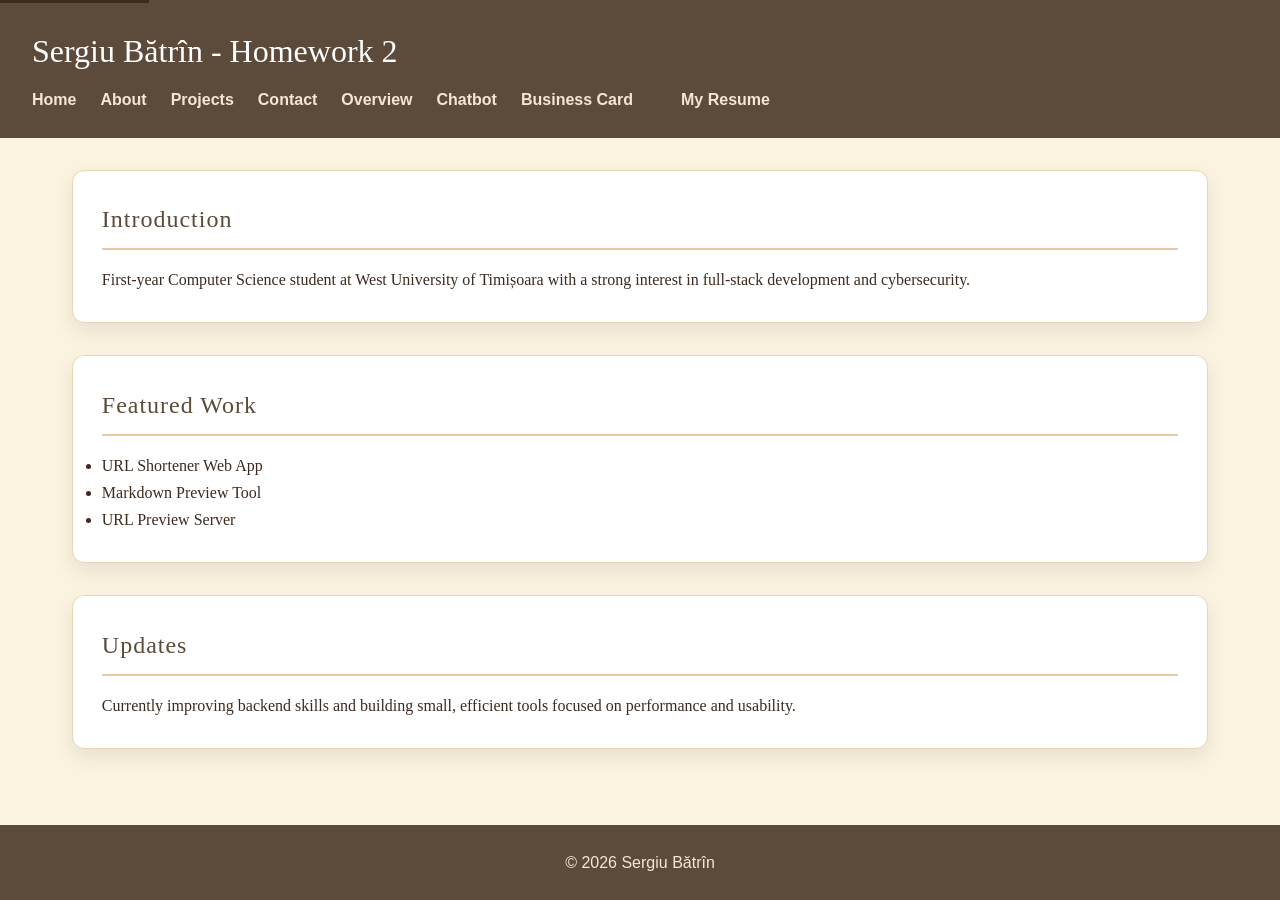
<file: index.html>
<!DOCTYPE html>
<html lang="en">
<head>
    <style>
    /* Internal CSS*/
    h2 {
        letter-spacing: 1px;
    }
</style>
    <meta charset="UTF-8">
    <meta name="viewport" content="width=device-width, initial-scale=1.0">
    <title>Sergiu Bătrîn - Portfolio</title>
    <link rel="stylesheet" href="style.css">
</head>
<body>

<a href="#main-content" class="skip-link">Skip to main content</a>

<header>
    <h1>Sergiu Bătrîn - Homework 2</h1>
    <nav>
        <ul>
            <li><a href="index.html">Home</a></li>
            <li><a href="about.html">About</a></li>
            <li><a href="projects.html">Projects</a></li>
            <li><a href="contact.html">Contact</a></li>
            <li><a href="overview.html">Overview</a></li>
            <li><a href="chatbot.html">Chatbot</a></li>
            <li><a href="card.html">Business Card</a><li>
            <li><a href="CV.pdf">My Resume</a></li>
        </ul>
    </nav>
</header>

<main id="main-content">

<section>
    <h2>Introduction</h2>
    <p>First-year Computer Science student at West University of Timișoara with a strong interest in full-stack development and cybersecurity.</p>
</section>

<section>
    <h2>Featured Work</h2>
    <ul>
        <li>URL Shortener Web App</li>
        <li>Markdown Preview Tool</li>
        <li>URL Preview Server</li>
    </ul>
</section>

<section>
    <h2>Updates</h2>
    <p>Currently improving backend skills and building small, efficient tools focused on performance and usability.</p>
</section>

</main>

<footer>
    <p>&copy; 2026 Sergiu Bătrîn</p>
</footer>

</body>
</html>
</file>
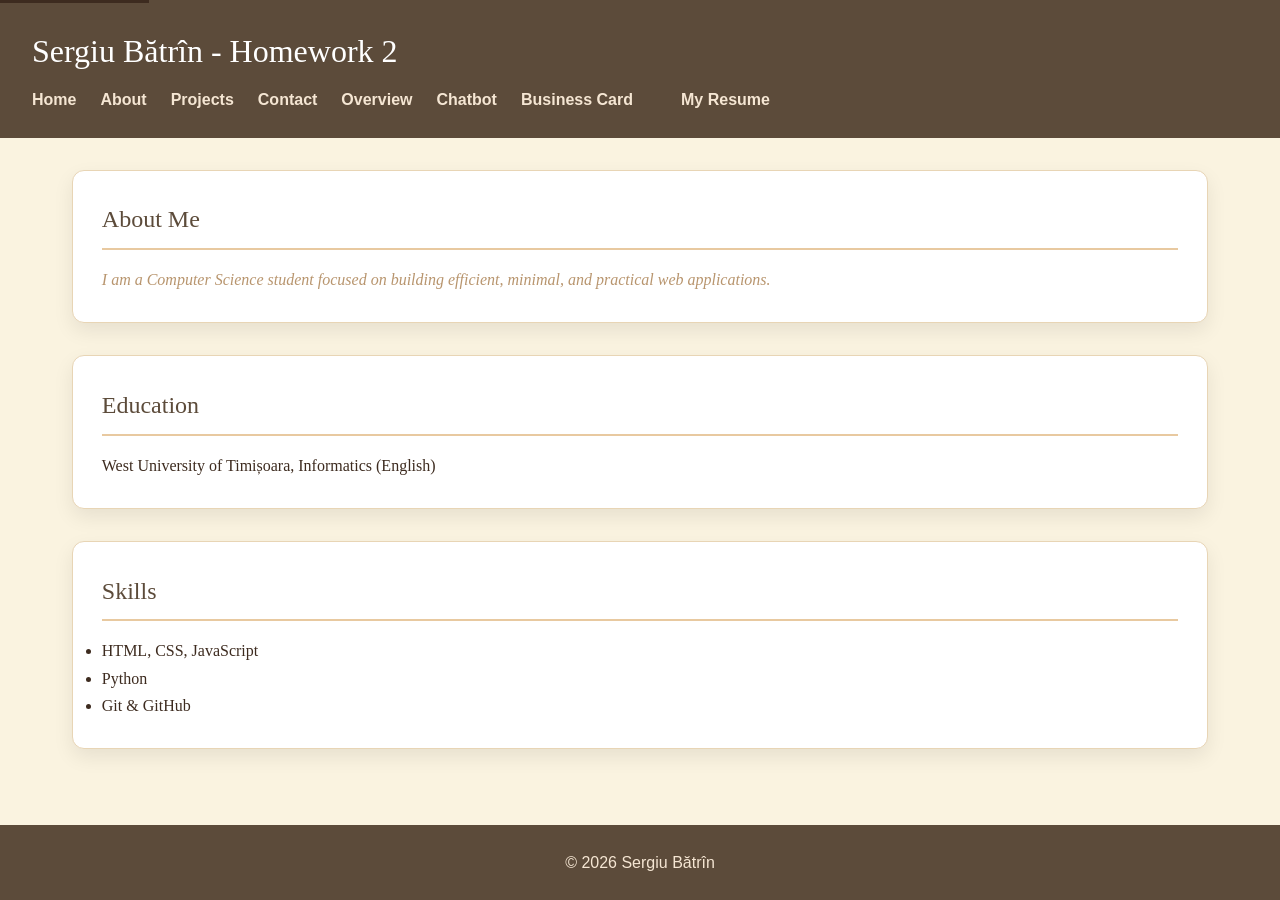
<file: about.html>
<!DOCTYPE html>
<html lang="en">
<head>
    <meta charset="UTF-8">
    <meta name="viewport" content="width=device-width, initial-scale=1.0">
    <title>About - Sergiu Bătrîn</title>
    <link rel="stylesheet" href="style.css">
</head>
<body>

<a href="#main-content" class="skip-link">Skip to main content</a>

<header>
    <h1>Sergiu Bătrîn - Homework 2</h1>
    <nav>
        <ul>
            <li><a href="index.html">Home</a></li>
            <li><a href="about.html">About</a></li>
            <li><a href="projects.html">Projects</a></li>
            <li><a href="contact.html">Contact</a></li>
            <li><a href="overview.html">Overview</a></li>
            <li><a href="chatbot.html">Chatbot</a></li>
            <li><a href="card.html">Business Card</a><li>
            <li><a href="CV.pdf">My Resume</a></li>
        </ul>
    </nav>
</header>

<main id="main-content">
<!-- Added inline styles-->
<section>
    <h2>About Me</h2>
    <p style="color: #b8956e; font-style: italic;">I am a Computer Science student focused on building efficient, minimal, and practical web applications.</p>
</section>

<section>
    <h2>Education</h2>
    <p>West University of Timișoara, Informatics (English)</p>
</section>

<section>
    <h2>Skills</h2>
    <ul>
        <li>HTML, CSS, JavaScript</li>
        <li>Python</li>
        <li>Git & GitHub</li>
    </ul>
</section>

</main>

<footer>
    <p>&copy; 2026 Sergiu Bătrîn</p>
</footer>

</body>
</html>
</file>
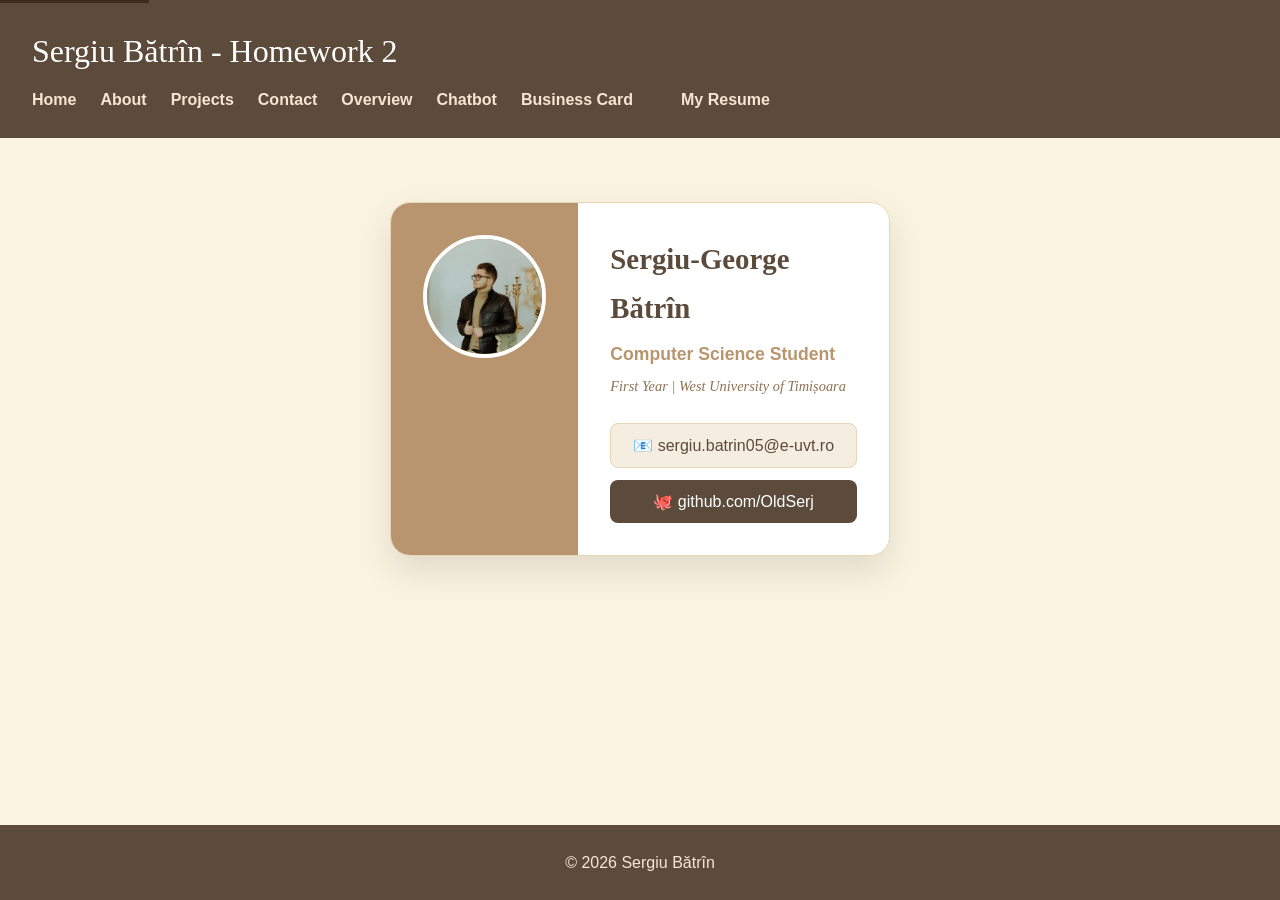
<file: card.html>
<!DOCTYPE html>
<html lang="en">
<head>
    <meta charset="UTF-8">
    <meta name="viewport" content="width=device-width, initial-scale=1.0">
    <title>Business Card - Sergiu Bătrîn</title>
    <link rel="stylesheet" href="style.css">
    <link rel="stylesheet" href="card.css">
</head>
<body>

<a href="#main-content" class="skip-link">Skip to main content</a>

<header>
    <h1>Sergiu Bătrîn - Homework 2</h1>
    <nav>
        <ul>
            <li><a href="index.html">Home</a></li>
            <li><a href="about.html">About</a></li>
            <li><a href="projects.html">Projects</a></li>
            <li><a href="contact.html">Contact</a></li>
            <li><a href="overview.html">Overview</a></li>
            <li><a href="chatbot.html">Chatbot</a></li>
            <li><a href="card.html">Business Card</a><li>
            <li><a href="CV.pdf">My Resume</a></li>
        </ul>
    </nav>
</header>

<main id="main-content">
    <div class="business-card">
        <div class="card-image">
            <img src="serj.jpg" alt="Sergiu Bătrîn profile photo">
        </div>
        <div class="card-content">
            <h2 id="name">Sergiu-George Bătrîn</h2>
            <p class="specialization">Computer Science Student</p>
            <p class="year">First Year | West University of Timișoara</p>
            <div class="card-links">
                <a href="mailto:sergiu.batrin05@e-uvt.ro" class="email-link">📧 sergiu.batrin05@e-uvt.ro</a>
                <a href="https://github.com/OldSerj" class="github-link">🐙 github.com/OldSerj</a>
            </div>
        </div>
    </div>
</main>

<footer>
    <p>&copy; 2026 Sergiu Bătrîn</p>
</footer>

</body>
</html>
</file>
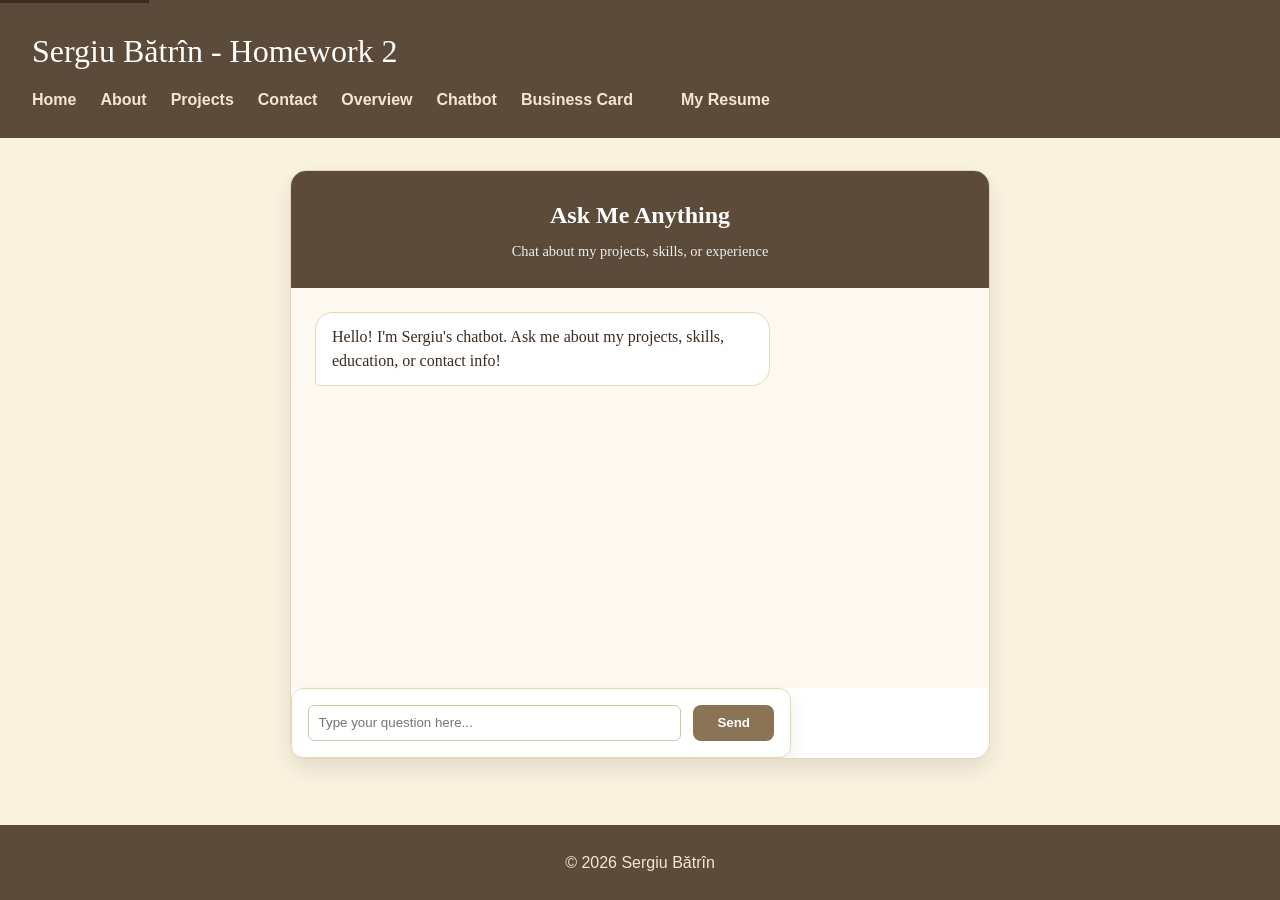
<file: chatbot.html>
<!DOCTYPE html>
<html lang="en">
<head>
    <meta charset="UTF-8">
    <meta name="viewport" content="width=device-width, initial-scale=1.0">
    <title>Chatbot - Sergiu Bătrîn</title>
    <link rel="stylesheet" href="style.css">
    <link rel="stylesheet" href="chatbot.css">
</head>
<body>

<a href="#main-content" class="skip-link">Skip to main content</a>

<header>
    <h1>Sergiu Bătrîn - Homework 2</h1>
    <nav>
        <ul>
            <li><a href="index.html">Home</a></li>
            <li><a href="about.html">About</a></li>
            <li><a href="projects.html">Projects</a></li>
            <li><a href="contact.html">Contact</a></li>
            <li><a href="overview.html">Overview</a></li>
            <li><a href="chatbot.html">Chatbot</a></li>
            <li><a href="card.html">Business Card</a><li>
            <li><a href="CV.pdf">My Resume</a></li>
        </ul>
    </nav>
</header>

<main id="main-content">
    <div class="chatbot-container">
        <div class="chat-header">
            <h2>Ask Me Anything</h2>
            <p>Chat about my projects, skills, or experience</p>
        </div>
        
        <div class="chat-messages" id="chatMessages">
            <div class="message bot">
                <div class="message-content">
                    Hello! I'm Sergiu's chatbot. Ask me about my projects, skills, education, or contact info!
                </div>
            </div>
        </div>
        
        <form id="chatForm" class="chat-form">
            <input type="text" id="userInput" placeholder="Type your question here..." required>
            <button type="submit">Send</button>
        </form>
    </div>
</main>

<footer>
    <p>&copy; 2026 Sergiu Bătrîn</p>
</footer>

<script src="chatbot.js"></script>
</body>
</html>
</file>
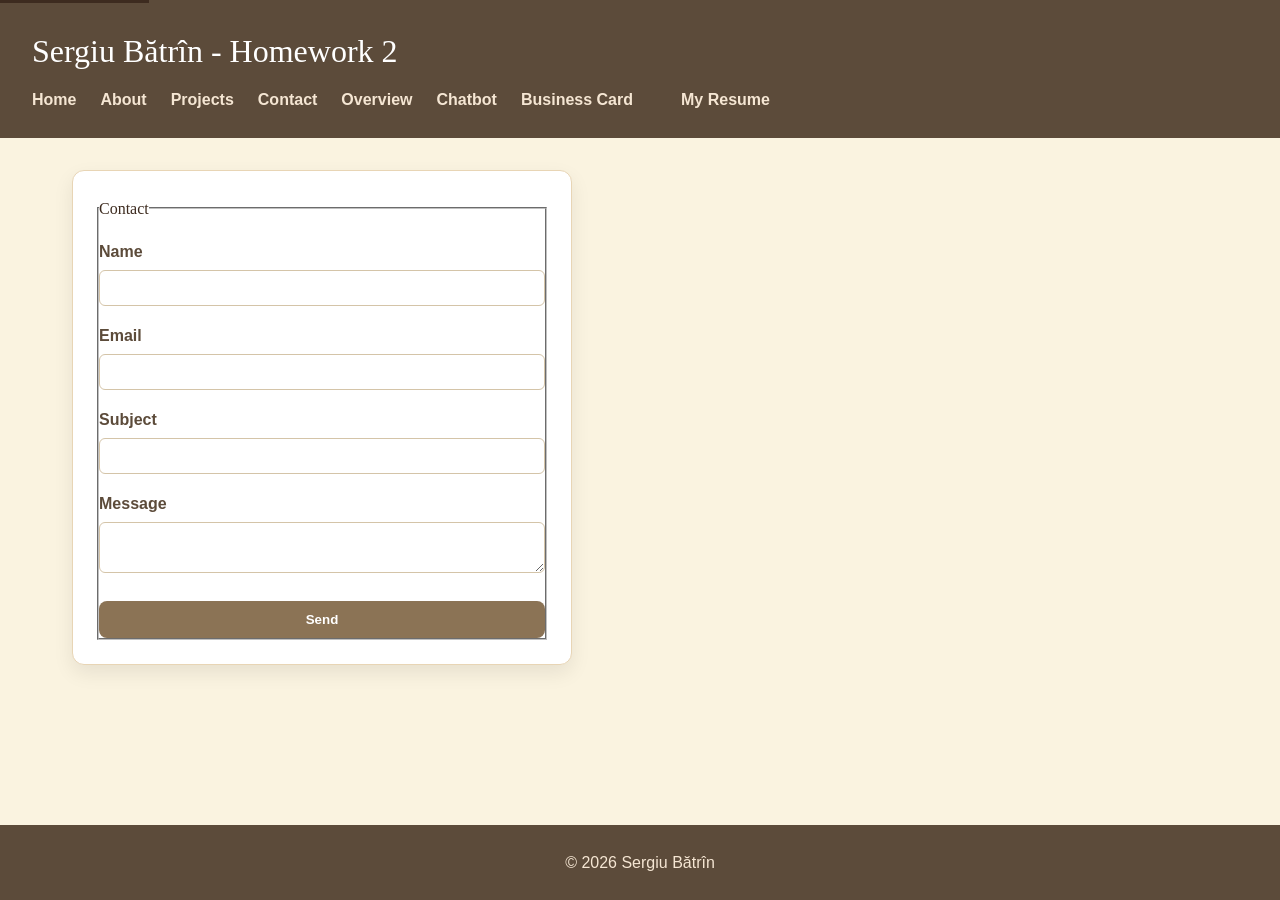
<file: contact.html>
<!DOCTYPE html>
<html lang="en">
<head>
    <meta charset="UTF-8">
    <meta name="viewport" content="width=device-width, initial-scale=1.0">
    <title>Contact - Sergiu Bătrîn</title>
    <link rel="stylesheet" href="style.css">
</head>
<body>

<a href="#main-content" class="skip-link">Skip to main content</a>

<header>
    <h1>Sergiu Bătrîn - Homework 2</h1>
    <nav>
        <ul>
            <li><a href="index.html">Home</a></li>
            <li><a href="about.html">About</a></li>
            <li><a href="projects.html">Projects</a></li>
            <li><a href="contact.html">Contact</a></li>
            <li><a href="overview.html">Overview</a></li>
            <li><a href="chatbot.html">Chatbot</a></li>
            <li><a href="card.html">Business Card</a><li>
            <li><a href="CV.pdf">My Resume</a></li>
        </ul>
    </nav>
</header>

<main id="main-content">

<form>
    <fieldset>
        <legend>Contact</legend>

        <label for="name">Name</label>
        <input type="text" id="name" name="name" required>

        <label for="email">Email</label>
        <input type="email" id="email" name="email" required>

        <label for="subject">Subject</label>
        <input type="text" id="subject" name="subject" required>

        <label for="message">Message</label>
        <textarea id="message" name="message" required></textarea>

        <button type="submit">Send</button>
    </fieldset>
</form>

</main>

<footer>
    <p>&copy; 2026 Sergiu Bătrîn</p>
</footer>

</body>
</html>
</file>
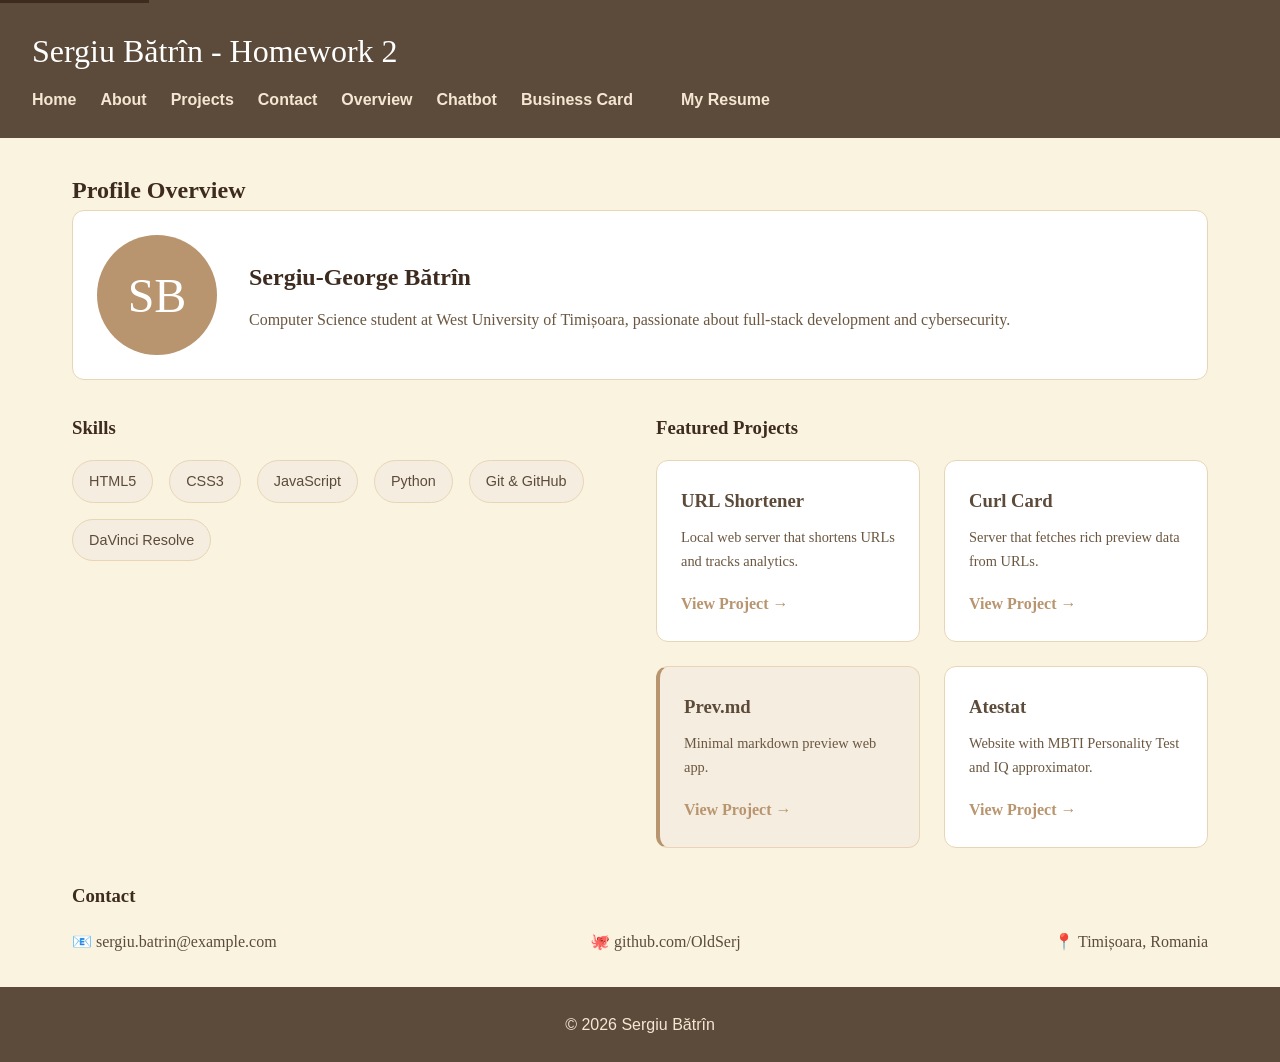
<file: overview.html>
<!DOCTYPE html>
<html lang="en">
<head>
    <meta charset="UTF-8">
    <meta name="viewport" content="width=device-width, initial-scale=1.0">
    <title>Overview - Sergiu Bătrîn</title>
    <link rel="stylesheet" href="style.css">
    <style>
        /* Internal CSS for overview page only */
        .overview-grid {
            display: grid;
            grid-template-columns: 1fr;
            gap: 2rem;
        }
        
        /* Profile header using Flexbox */
        .profile-header {
            display: flex;
            align-items: center;
            gap: 2rem;
            flex-wrap: wrap;
            background: white;
            padding: 1.5rem;
            border-radius: 12px;
            border: 1px solid #e8d5b5;
        }
        
        .profile-avatar {
            width: 120px;
            height: 120px;
            background: #b8956e;
            border-radius: 50%;
            display: flex;
            align-items: center;
            justify-content: center;
            color: white;
            font-size: 3rem;
        }
        
        .profile-info h2 {
            margin-bottom: 0.5rem;
        }
        
        .profile-info p {
            color: #6b5740;
        }
        
        /* Skills section - Flexbox */
        .skills-container {
            display: flex;
            flex-wrap: wrap;
            gap: 1rem;
            margin-top: 1rem;
        }
        
        .skill-tag {
            background: #f5ede0;
            padding: 0.5rem 1rem;
            border-radius: 25px;
            color: #5c4b3a;
            font-family: Arial, sans-serif;
            font-size: 0.9rem;
            border: 1px solid #e8d5b5;
        }
        
        /* Projects section - Cards grid */
        .cards-grid {
            display: grid;
            grid-template-columns: repeat(auto-fit, minmax(250px, 1fr));
            gap: 1.5rem;
            margin-top: 1rem;
        }
        
        .project-card {
            background: white;
            border-radius: 12px;
            padding: 1.5rem;
            border: 1px solid #e8d5b5;
            transition: transform 0.3s, box-shadow 0.3s;
        }
        
        .project-card:hover {
            transform: translateY(-5px);
            box-shadow: 0 10px 25px rgba(0,0,0,0.1);
        }
        
        /* Different styling for the third card (demonstrates one card styled differently) */
        .project-card:nth-child(3) {
            background: #f5ede0;
            border-left: 4px solid #b8956e;
        }
        
        .project-card h3 {
            color: #5c4b3a;
            margin-bottom: 0.5rem;
        }
        
        .project-card p {
            color: #6b5740;
            font-size: 0.9rem;
        }
        
        .project-card .card-link {
            display: inline-block;
            margin-top: 1rem;
            color: #b8956e;
            text-decoration: none;
            font-weight: 600;
        }
        
        /* Contact section - Flexbox */
        .contact-info {
            display: flex;
            flex-wrap: wrap;
            gap: 1.5rem;
            margin-top: 1rem;
            justify-content: space-between;
        }
        
        .contact-item {
            display: flex;
            align-items: center;
            gap: 0.5rem;
            color: #5c4b3a;
        }
        
        /* Media query for larger screens */
        @media (min-width: 768px) {
            .overview-grid {
                grid-template-columns: 1fr 1fr;
                grid-template-areas: 
                    "profile profile"
                    "skills projects"
                    "contact contact";
            }
            
            .profile-header {
                grid-area: profile;
            }
            
            .skills-section {
                grid-area: skills;
            }
            
            .projects-section {
                grid-area: projects;
            }
            
            .contact-section {
                grid-area: contact;
            }
        }
    </style>
</head>
<body>

<a href="#main-content" class="skip-link">Skip to main content</a>

<header>
    <h1>Sergiu Bătrîn - Homework 2</h1>
    <nav>
        <ul>
            <li><a href="index.html">Home</a></li>
            <li><a href="about.html">About</a></li>
            <li><a href="projects.html">Projects</a></li>
            <li><a href="contact.html">Contact</a></li>
            <li><a href="overview.html">Overview</a></li>
            <li><a href="chatbot.html">Chatbot</a></li>
            <li><a href="card.html">Business Card</a><li>
            <li><a href="CV.pdf">My Resume</a></li>
        </ul>
    </nav>
</header>

<main id="main-content">
    <h2>Profile Overview</h2>
    
    <div class="overview-grid">
        <!-- Profile Section - uses Flexbox -->
        <div class="profile-header">
            <div class="profile-avatar">SB</div>
            <div class="profile-info">
                <h2>Sergiu-George Bătrîn</h2>
                <p>Computer Science student at West University of Timișoara, passionate about full-stack development and cybersecurity.</p>
            </div>
        </div>
        
        <!-- Skills Section - uses Flexbox -->
        <div class="skills-section">
            <h3>Skills</h3>
            <div class="skills-container">
                <span class="skill-tag">HTML5</span>
                <span class="skill-tag">CSS3</span>
                <span class="skill-tag">JavaScript</span>
                <span class="skill-tag">Python</span>
                <span class="skill-tag">Git & GitHub</span>
                <span class="skill-tag">DaVinci Resolve</span>
            </div>
        </div>
        
        <!-- Projects Section - Card grid with 4+ cards -->
        <div class="projects-section">
            <h3>Featured Projects</h3>
            <div class="cards-grid">
                <div class="project-card">
                    <h3>URL Shortener</h3>
                    <p>Local web server that shortens URLs and tracks analytics.</p>
                    <a href="#" class="card-link">View Project →</a>
                </div>
                <div class="project-card">
                    <h3>Curl Card</h3>
                    <p>Server that fetches rich preview data from URLs.</p>
                    <a href="#" class="card-link">View Project →</a>
                </div>
                <div class="project-card">
                    <h3>Prev.md</h3>
                    <p>Minimal markdown preview web app.</p>
                    <a href="#" class="card-link">View Project →</a>
                </div>
                <div class="project-card">
                    <h3>Atestat</h3>
                    <p>Website with MBTI Personality Test and IQ approximator.</p>
                    <a href="#" class="card-link">View Project →</a>
                </div>
            </div>
        </div>
        
        <!-- Contact Section - uses Flexbox -->
        <div class="contact-section">
            <h3>Contact</h3>
            <div class="contact-info">
                <div class="contact-item">📧 sergiu.batrin@example.com</div>
                <div class="contact-item">🐙 github.com/OldSerj</div>
                <div class="contact-item">📍 Timișoara, Romania</div>
            </div>
        </div>
    </div>
</main>

<footer>
    <p>&copy; 2026 Sergiu Bătrîn</p>
</footer>

</body>
</html>
</file>
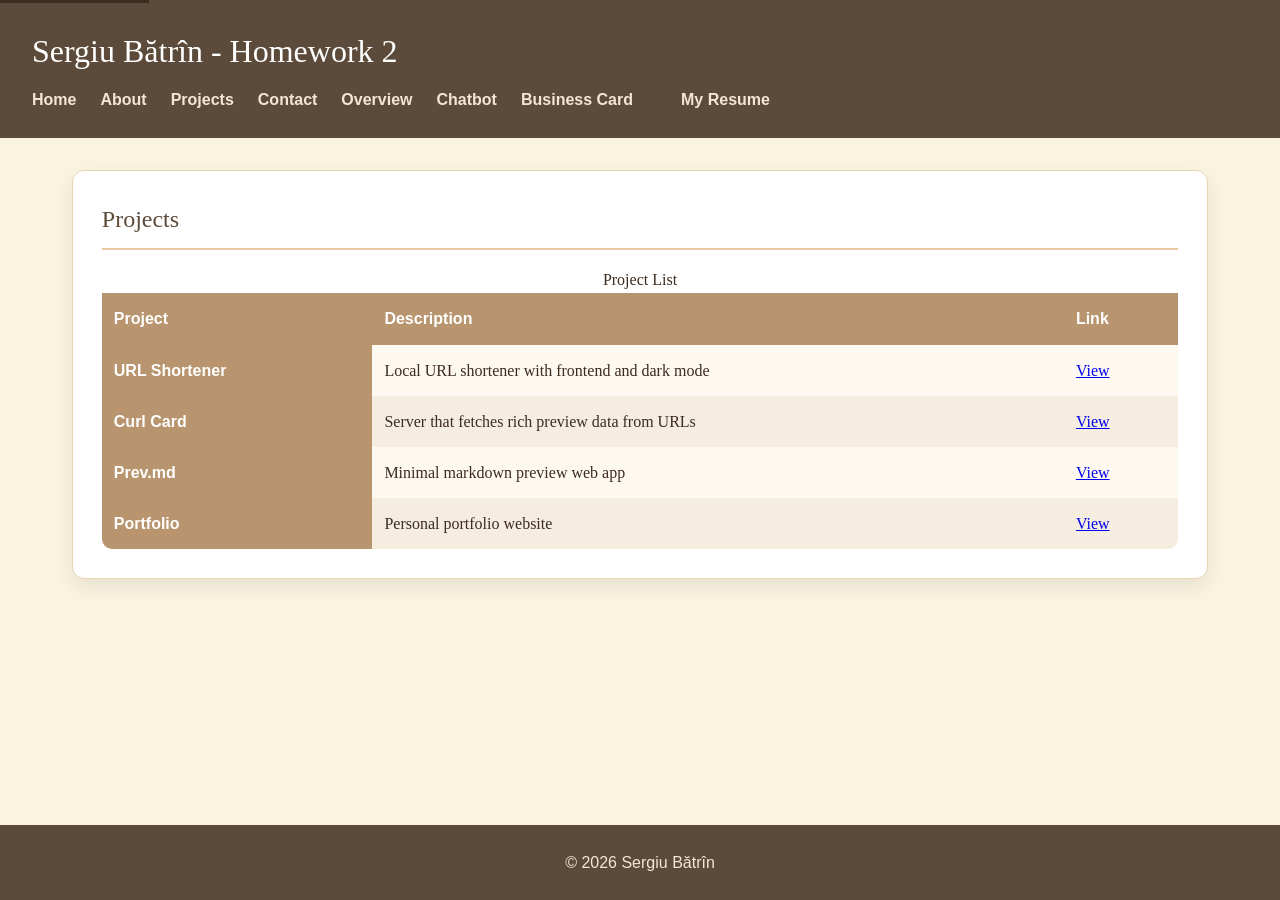
<file: projects.html>
<!DOCTYPE html>
<html lang="en">
<head>
    <meta charset="UTF-8">
    <meta name="viewport" content="width=device-width, initial-scale=1.0">
    <title>Projects - Sergiu Bătrîn</title>
    <link rel="stylesheet" href="style.css">
</head>
<body>

<a href="#main-content" class="skip-link">Skip to main content</a>

<header>
    <h1>Sergiu Bătrîn - Homework 2</h1>
    <nav>
        <ul>
            <li><a href="index.html">Home</a></li>
            <li><a href="about.html">About</a></li>
            <li><a href="projects.html">Projects</a></li>
            <li><a href="contact.html">Contact</a></li>
            <li><a href="overview.html">Overview</a></li>
            <li><a href="chatbot.html">Chatbot</a></li>
            <li><a href="card.html">Business Card</a><li>
            <li><a href="CV.pdf">My Resume</a></li>
        </ul>
    </nav>
</header>

<main id="main-content">

<section>
    <h2>Projects</h2>

    <table>
        <caption>Project List</caption>
        <thead>
            <tr>
                <th scope="col">Project</th>
                <th scope="col">Description</th>
                <th scope="col">Link</th>
            </tr>
        </thead>
        <tbody>
            <tr>
                <th scope="row">URL Shortener</th>
                <td>Local URL shortener with frontend and dark mode</td>
                <td><a href="https://github.com/OldSerj/URL_fr_shrt">View</a></td>
            </tr>
            <tr>
                <th scope="row">Curl Card</th>
                <td>Server that fetches rich preview data from URLs</td>
                <td><a href="https://github.com/OldSerj/Curl_Card">View</a></td>
            </tr>
            <tr>
                <th scope="row">Prev.md</th>
                <td>Minimal markdown preview web app</td>
                <td><a href="https://github.com/OldSerj/Prev_dot_md">View</a></td>
            </tr>
            <tr>
                <th scope="row">Portfolio</th>
                <td>Personal portfolio website</td>
                <td><a href="https://oldserj.github.io/Sergiu-Batrin-Portfolio/">View</a></td>
            </tr>
        </tbody>
    </table>

</section>

</main>

<footer>
    <p>&copy; 2026 Sergiu Bătrîn</p>
</footer>

</body>
</html>
</file>
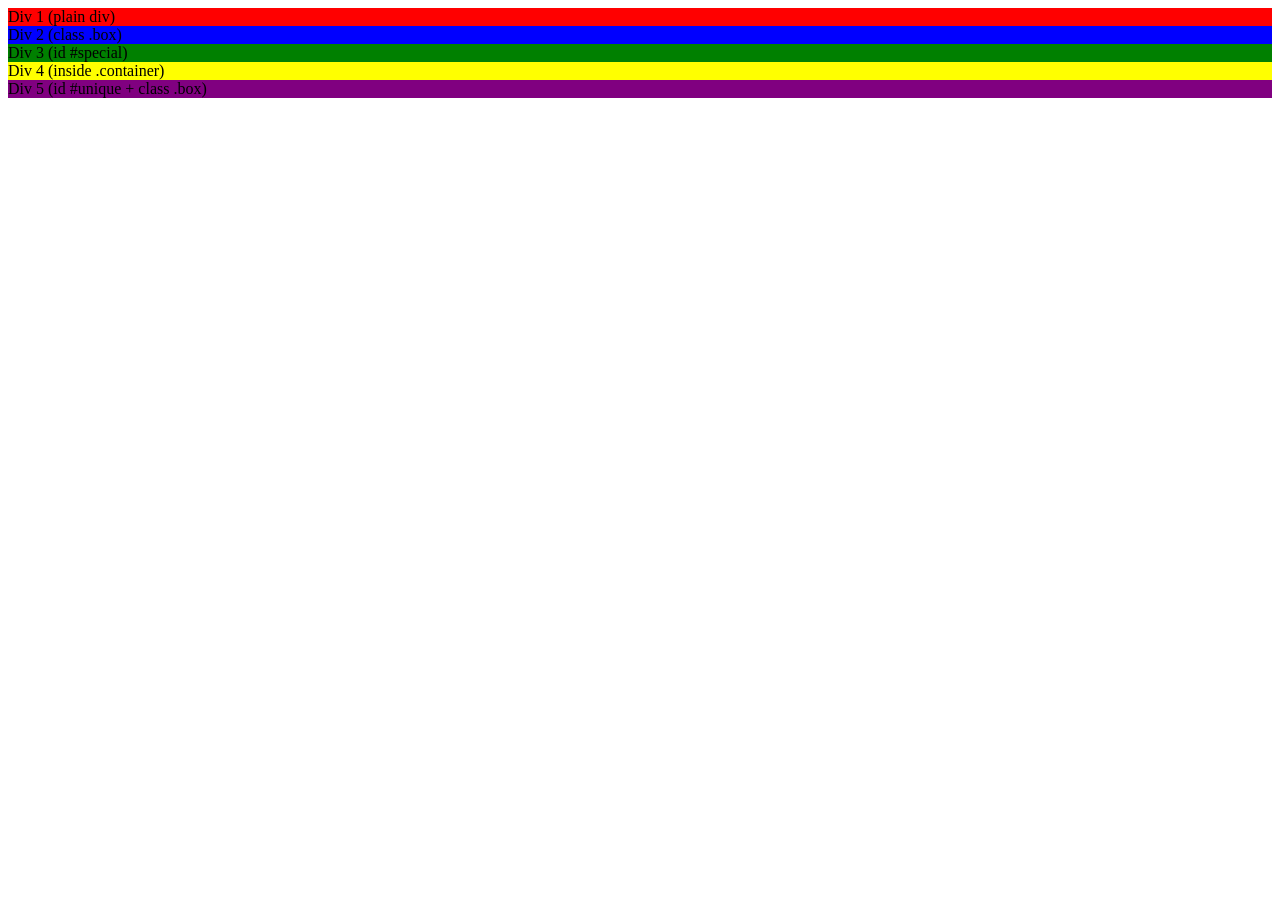
<file: specificity.html>
<!DOCTYPE html>
<html lang="en">
<head>
    <meta charset="UTF-8">
    <meta name="viewport" content="width=device-width, initial-scale=1.0">
    <title>CSS Specificity Game</title>
    <style>
        div {
            background-color: red;
        }

        .box {
            background-color: blue;
        }

        div#special {
            background-color: green;
        }

        .container div {
            background-color: yellow;
        }

        /* Rule 5 */
        #unique.box {
            background-color: purple;
        }
    </style>
</head>
<body>
    <div>Div 1 (plain div)</div>
    <div class="box">Div 2 (class .box)</div>
    <div id="special">Div 3 (id #special)</div>
    <div class="container">
        <div>Div 4 (inside .container)</div>
    </div>
    <div id="unique" class="box">Div 5 (id #unique + class .box)</div>
</body>
</html>
</file>
<file: style.css>
* {
    margin: 0;
    padding: 0;
    box-sizing: border-box;
}

html, body {
    height: 100%;
}

body {
    font-family: 'Georgia', 'Times New Roman', serif;
    line-height: 1.7;
    background: #faf3e0;
    color: #3d2b1f;
    display: flex;
    flex-direction: column;
}

/* Layout fix */
main {
    flex: 1;
    padding: 2rem;
    max-width: 1200px;
    margin: 0 auto;
    width: 100%;
}

/* Header */
header {
    background: #5c4b3a;
    color: white;
    padding: 1.5rem 2rem;
}

header h1 {
    margin-bottom: 0.5rem;
    font-family: 'Georgia', 'Times New Roman', serif;
    font-weight: normal;
}

/* Navigation */
nav ul {
    display: flex;
    gap: 1.5rem;
    list-style: none;
}

nav a {
    color: #f5e6d3;
    text-decoration: none;
    font-weight: 600;
    transition: 0.3s;
    font-family: Arial, sans-serif;
}

nav a:hover {
    color: #e8c9a0;
}

/* Sections */
section {
    margin-bottom: 2rem;
    background: #ffffff;
    padding: 1.8rem;
    border-radius: 12px;
    box-shadow: 0 8px 20px rgba(0,0,0,0.08);
    border: 1px solid #e8d5b5;
}

section h2 {
    color: #5c4b3a;
    border-bottom: 2px solid #e8c9a0;
    padding-bottom: 0.5rem;
    margin-bottom: 1rem;
    font-family: 'Georgia', 'Times New Roman', serif;
    font-weight: normal;
}

/* Table */
table {
    width: 100%;
    border-collapse: collapse;
    border-radius: 10px;
    overflow: hidden;
}

th, td {
    padding: 0.75rem;
    text-align: left;
}

th {
    background: #b8956e;
    color: white;
    font-family: Arial, sans-serif;
    font-weight: 600;
}

td {
    background: #fef9f0;
}

/* nth-child for striped rows - demonstrates selector technique */
tr:nth-child(even) td {
    background: #f5ede0;
}

/* Form */
form {
    max-width: 500px;
    background: white;
    padding: 1.5rem;
    border-radius: 12px;
    box-shadow: 0 8px 20px rgba(0,0,0,0.08);
    border: 1px solid #e8d5b5;
}

label {
    display: block;
    margin-top: 1rem;
    font-weight: 600;
    color: #5c4b3a;
    font-family: Arial, sans-serif;
}

input, textarea {
    width: 100%;
    padding: 0.6rem;
    margin-top: 0.3rem;
    border-radius: 6px;
    border: 1px solid #d4c4a8;
    font-family: Arial, sans-serif;
}

input:focus, textarea:focus {
    outline: none;
    border-color: #b8956e;
    box-shadow: 0 0 0 2px rgba(184, 149, 110, 0.2);
}

button {
    margin-top: 1.2rem;
    padding: 0.7rem;
    width: 100%;
    border: none;
    border-radius: 8px;
    background: #8B7355;
    color: white;
    font-weight: 600;
    cursor: pointer;
    transition: 0.3s;
    font-family: Arial, sans-serif;
}

button:hover {
    background: #6b5740;
}

footer {
    background: #5c4b3a;
    color: #f5e6d3;
    text-align: center;
    padding: 1.5rem;
    font-family: Arial, sans-serif;
}

.skip-link {
    position: absolute;
    top: -40px;
    left: 0;
    background: #3d2b1f;
    color: #faf3e0;
    padding: 8px;
    z-index: 100;
}

.skip-link:focus {
    top: 10px;
}

/* Responsive */
@media (max-width: 768px) {
    nav ul {
        flex-direction: column;
        gap: 0.75rem;
    }
    
    main {
        padding: 1rem;
    }
    
    section {
        padding: 1rem;
    }
    
    body {
        font-size: 0.95rem;
    }
}
</file>
<file: card.css>
/* Element selector */
body {
    background: #faf3e0;
}

/* ID selector */
#name {
    color: #5c4b3a;
    font-size: 1.8rem;
    margin-bottom: 0.5rem;
    border-bottom: none;
}

/* Class selector - main card styling */
.business-card {
    display: flex;
    flex-wrap: wrap;
    background: white;
    max-width: 500px;
    margin: 2rem auto;
    border-radius: 20px;
    overflow: hidden;
    box-shadow: 0 15px 35px rgba(0,0,0,0.1);
    border: 1px solid #e8d5b5;
}

/* Class selector - image container */
.card-image {
    background: #b8956e;
    padding: 2rem;
    text-align: center;
    flex: 1;
    min-width: 150px;
}

.card-image img {
    width: 100%;
    max-width: 150px;
    border-radius: 50%;
    border: 4px solid white;
}

/* Class selector - content container */
.card-content {
    padding: 2rem;
    flex: 2;
    background: #ffffff;
}

/* Class selector with element */
p.specialization {
    color: #b8956e;
    font-size: 1.1rem;
    font-weight: 600;
    margin-bottom: 0.25rem;
    font-family: Arial, sans-serif;
}

p.year {
    color: #8B7355;
    font-size: 0.9rem;
    margin-bottom: 1.5rem;
    font-style: italic;
}

/* Class selector for links container */
.card-links {
    display: flex;
    flex-direction: column;
    gap: 0.75rem;
}

/* Multiple class selectors */
.email-link, .github-link {
    text-decoration: none;
    padding: 0.5rem 1rem;
    border-radius: 8px;
    text-align: center;
    transition: 0.3s;
    font-family: Arial, sans-serif;
}

.email-link {
    background: #f5ede0;
    color: #5c4b3a;
    border: 1px solid #e8d5b5;
}

.email-link:hover {
    background: #e8d5b5;
}

.github-link {
    background: #5c4b3a;
    color: white;
}

.github-link:hover {
    background: #3d2b1f;
}

/* Responsive */
@media (max-width: 500px) {
    .business-card {
        flex-direction: column;
    }
}
</file>
<file: chatbot.css>
/* Chatbot specific styles */
.chatbot-container {
    max-width: 700px;
    margin: 0 auto;
    background: white;
    border-radius: 16px;
    overflow: hidden;
    border: 1px solid #e8d5b5;
    box-shadow: 0 10px 25px rgba(0,0,0,0.1);
}

.chat-header {
    background: #5c4b3a;
    color: white;
    padding: 1.5rem;
    text-align: center;
}

.chat-header h2 {
    margin-bottom: 0.25rem;
    border-bottom: none;
    color: white;
}

.chat-header p {
    font-size: 0.9rem;
    opacity: 0.9;
}

.chat-messages {
    height: 400px;
    overflow-y: auto;
    padding: 1.5rem;
    background: #fef9f0;
    display: flex;
    flex-direction: column;
    gap: 1rem;
}

.message {
    display: flex;
    animation: fadeIn 0.3s ease;
}

@keyframes fadeIn {
    from {
        opacity: 0;
        transform: translateY(10px);
    }
    to {
        opacity: 1;
        transform: translateY(0);
    }
}

.message.user {
    justify-content: flex-end;
}

.message.bot {
    justify-content: flex-start;
}

.message-content {
    max-width: 70%;
    padding: 0.75rem 1rem;
    border-radius: 18px;
    line-height: 1.5;
}

.message.user .message-content {
    background: #b8956e;
    color: white;
    border-bottom-right-radius: 4px;
}

.message.bot .message-content {
    background: white;
    color: #3d2b1f;
    border: 1px solid #e8d5b5;
    border-bottom-left-radius: 4px;
}

.chat-form {
    display: flex;
    padding: 1rem;
    background: white;
    border-top: 1px solid #e8d5b5;
    gap: 0.75rem;
}

.chat-form input {
    flex: 1;
    margin-top: 0;
}

.chat-form button {
    margin-top: 0;
    width: auto;
    padding: 0.6rem 1.5rem;
}

@media (max-width: 600px) {
    .message-content {
        max-width: 85%;
    }
    
    .chat-messages {
        height: 350px;
    }
}
</file>
